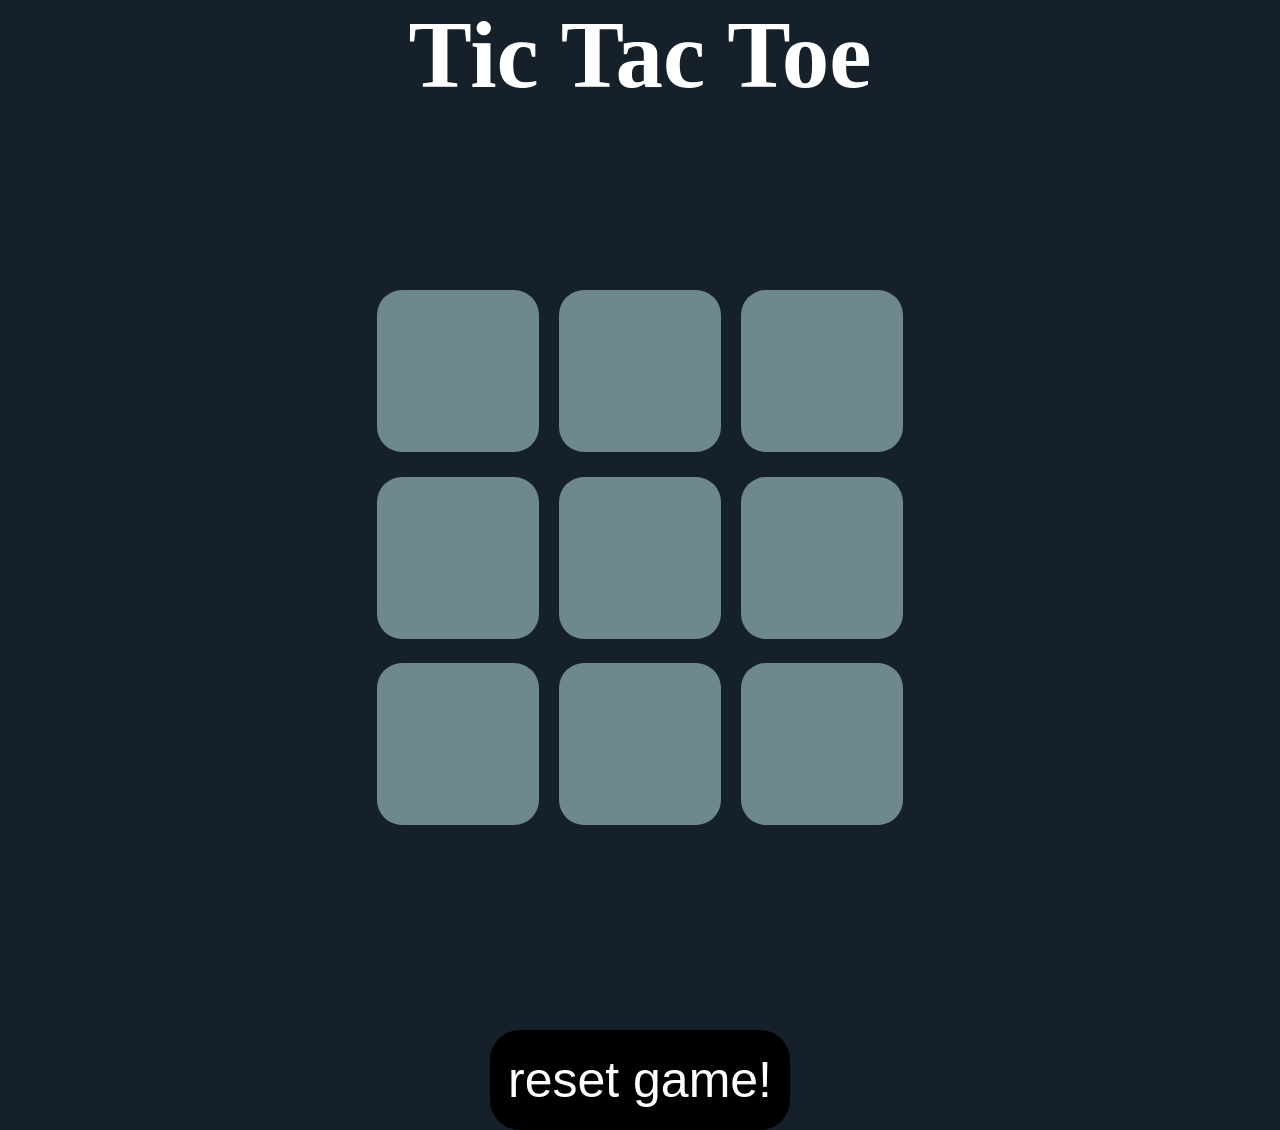
<file: index.html>
<!DOCTYPE html>
<html lang="en">
<head>
    <meta charset="UTF-8">
    <title>Tic Tak Toe</title>
    <link rel="stylesheet" href="style.css">
</head>
<body>
    <div class="msg-container hide">
        <p>winner</p>
        <button id="newbtn">new game</button>
    </div>
    <h1>Tic Tac Toe</h1>
    <div class="container">
        <div id="game">
           <button id="box"></button>
           <button id="box"><!DOCTYPE html>
           <html lang="en">
           <head>
               <meta charset="UTF-8">
               <title>Page title</title>
           </head>
           <body>
               
           </body>
           </html></button>
           <button id="box"></button>
           <button id="box"></button>
           <button id="box"></button>
           <button id="box"></button>
           <button id="box"></button>
           <button id="box"></button>
           <button id="box"></button>            
        </div> 
    </div>
    <button id="reset">reset game!</button>
<script src="script.js"></script>
</body>
</html>
</file>
<file: style.css>
*{
    margin:0px;
    padding:0px;
}
body{
    background-color:#16202b;
    text-align:center;
    color:white;
}
h1{
    font-weight:bolder;
    font-size:95px;
    color:white;
}
.container{
    height:100vh;
    display:flex;
    justify-content:center;
    align-items:center;
}
#game{
    height:60vmin;
    width:60vmin;
    display:flex;
    flex-wrap:wrap;
    justify-content:center;
    text-align:center;
    gap:20px;
}
#box{
    height:18vmin;
    width:18vmin;
    border-radius:25px;
    border:none;
    color:#040608;
    font-size:100px;
    background-color:#6d898e;
}
#reset{
    width:300px;
    height:100px;
    color:white;
    background-color:#000000;
    border:none;
    border-radius:30px;
    margin-top:20px;
    font-size:50px;
}   
#newbtn{
    width:300px;
    height:90px;
    color:white;
    background-color:#000000;
    border:none;
    border-radius:30px;
    font-size:50px;
}
.msg-container{
    height:30vmin;
}
p{
    font-size:50px;
    height:50px;
    padding:20px;
    color:white;
}
.hide{
    display:none;
}
</file>
